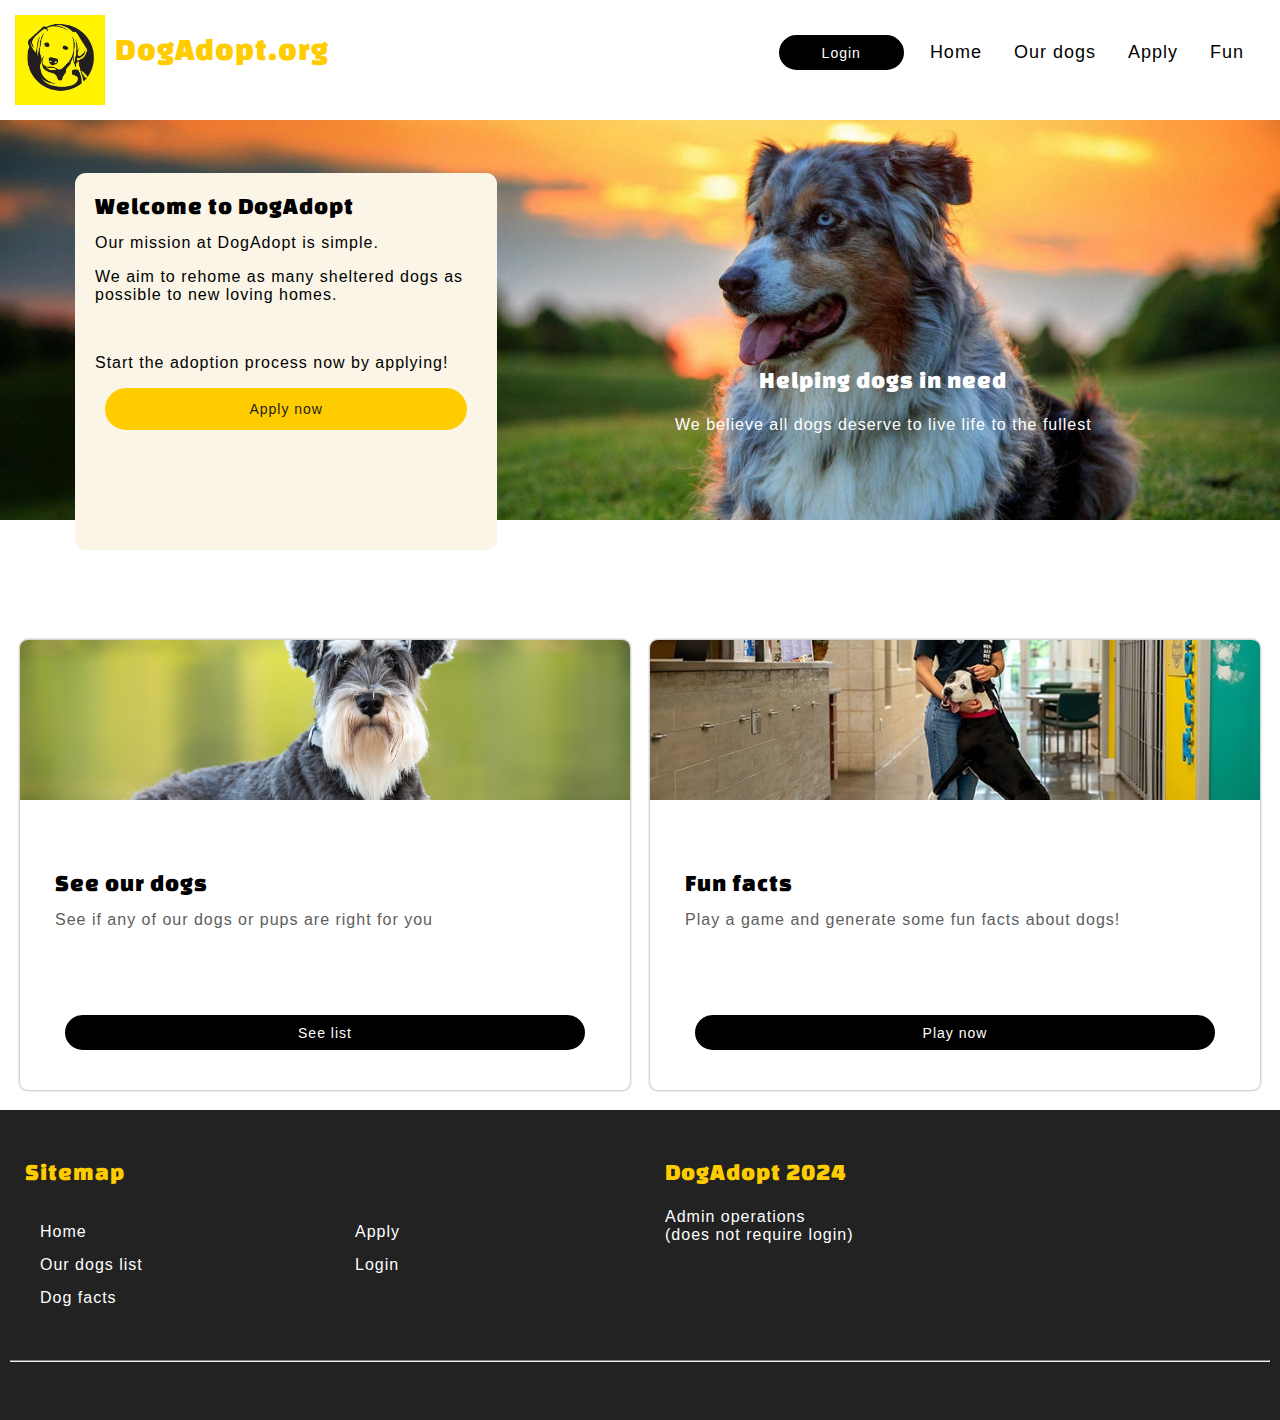
<file: dogadopt_website/frontend/index.html>
<!DOCTYPE html>
<html>

<head>
    <title>Rehoming and Rescue | DogAdopt</title>
    <link rel="stylesheet" href="index.css">
</head>

<body>
    <div class="header">
        <div id="header-wrapper">
            <a href="index.html">
                <div id="logo-box">
                    <img src="dogadopt_logo.jpg" id="logo">
                    <h2 style="float: left; align-content: center">DogAdopt.org</h2>
                </div>
            </a>
            <div id="topnav-box">
                <div class="topnav">
                    <div class="nav-button" onclick="location.href = 'login.html';">
                        Login
                    </div>
                    <a href="index.html" class="active">Home</a>
                    <a href="list-page.php">Our dogs</a>
                    <a href="apply.php">Apply</a>
                    <a href="fun-facts.html">Fun</a>
                </div>
            </div>
        </div>
    </div>
    <div class="content">
        <div class="banner">
            <div class="left">
                <div class="bannersection">
                    <div>
                        <h3black>Welcome to DogAdopt</h3black>

                        <p>Our mission at DogAdopt is simple.</p>
                        <p>We aim to rehome as many sheltered dogs as possible to new loving homes.</p>
                        <br>
                        <p>Start the adoption process now by applying!</p>
                    </div>
                    <div class="yellow-button" onclick="location.href = 'apply.php';">Apply now</div>
                </div>
            </div>
            <div class="right">
                <div class="bannersection-right">
                    <div id="bannersection-text">
                        <h3>Helping dogs in need</h3>
                        <p>We believe all dogs deserve to live life to the fullest</p>
                    </div>
                </div>
            </div>
        </div>
        <div class="section1">
            <div class="card" id="cardfill">
                <div class="cardimage" style="background-image: url(schnauzer-cardimage.jpg);">
                </div>
                <div class="cardcontent">
                    <div class="top">
                        <h3black>See our dogs</h3black>
                        <p class="textgrey">See if any of our dogs or pups are right for you</p>
                    </div>
                    <div class="bottom">
                        <div class="nav-button" onclick="location.href = 'list-page.php';">
                            See list
                        </div>
                    </div>
                </div>
            </div>
            <div class="card" id="cardfill">
                <div class="cardimage" style="background-image: url(cardimage.jpg);">
                </div>
                <div class="cardcontent">
                    <div class="top">
                        <h3black>Fun facts</h3black>
                        <p class="textgrey">Play a game and generate some fun facts about dogs!</p>
                    </div>
                    <div class="bottom">
                        <div class="nav-button" onclick="location.href = 'fun-facts.html';">
                            Play now
                        </div>
                    </div>
                </div>
            </div>
        </div>
    </div>
    <div class="footer">
        <div class="wrapper">
            <div class="left">
                <h3>Sitemap</h3>
                <div class="wrapper">
                    <div class="left">
                        <ul>
                            <li><a href="index.html">Home</a></li>
                            <li><a href="list-page.php">Our dogs list</a></li>
                            <li><a href="fun-facts.html">Dog facts</a></li>
                        </ul>
                    </div>
                    <div class="right">
                        <ul>
                            <li><a href="apply.php">Apply</a></li>
                            <li><a href="login.html">Login</a></li>
                        </ul>
                    </div>
                </div>
            </div>
            <div class="right">
                <h3>DogAdopt 2024</h3>
                <ul>
                    <li><a href="admin.php">Admin operations<br>(does not require login)</a></li>
                </ul>
            </div>
        </div>
        <hr class="solid">
    </div>
</body>

</html>
</file>
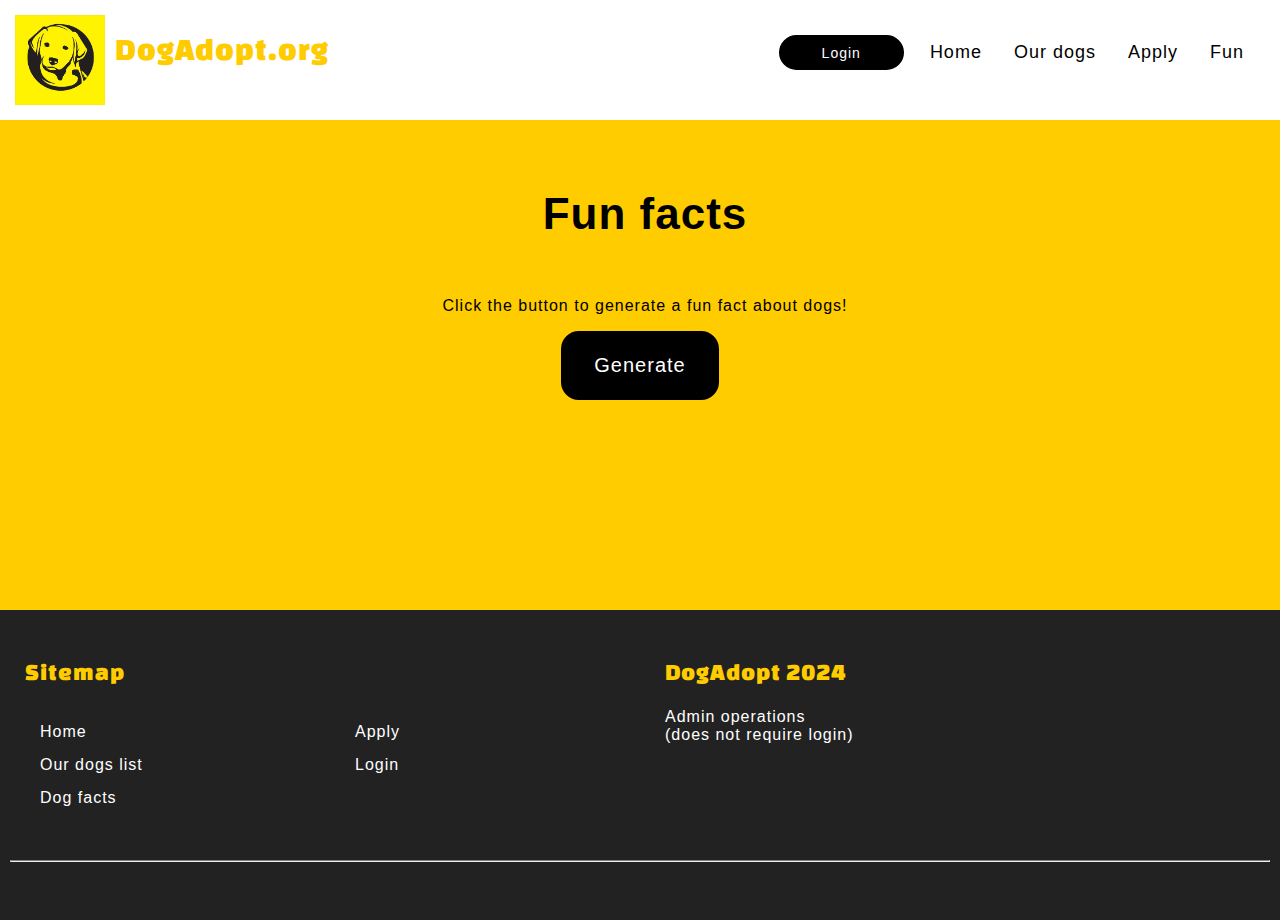
<file: dogadopt_website/frontend/fun-facts.html>
<!DOCTYPE html>
<html>

<head>
    <title>Rehoming and Rescue | DogAdopt</title>
    <link rel="stylesheet" href="index.css">
</head>

<body>
    <div class="header">
        <div id="header-wrapper">
            <a href="index.html">
                <div id="logo-box">
                    <img src="dogadopt_logo.jpg" id="logo">
                    <h2 style="float: left; align-content: center">DogAdopt.org</h2>
                </div>
            </a>
            <div id="topnav-box">
                <div class="topnav">
                    <div class="nav-button" href="login.html">
                        Login
                    </div>
                    <a href="index.html" class="active">Home</a>
                    <a href="list-page.php">Our dogs</a>
                    <a href="apply.php">Apply</a>
                    <a href="fun-facts.html">Fun</a>
                </div>
            </div>
        </div>
    </div>
    <div class="content">
        <div class="section2">
            <div class="center-section">
                <h4>Fun facts</h4>
                <p>Click the button to generate a fun fact about dogs!</p>
                <button class="large-button" onclick="getFact()">
                    Generate
                </button>
            </div>
            <div id="yellow-page-section">
                <script src="http://ajax.googleapis.com/ajax/libs/jquery/1.11.2/jquery.min.js"></script>
                <script>
                    function getFact() {
                        var fact = null;
                        const display = document.getElementById('yellow-page-section');
                        const caption = document.createElement('p');
                        const text = document.createElement('h3black');
                        display.innerHTML = "";
                        try {
                            $.ajax({
                                url: "get-fact.php", //the page containing php script
                                type: "get", //request type,
                                dataType: 'json',
                                async: true,
                                success: function(result) {
                                    fact = result['facts'];
                                }
                            }).then(function() {
                                if (fact != null) {
                                    caption.textContent = "Did you know..?";

                                    text.textContent = fact;

                                }
                            });
                        } catch {
                            text.textContent = "Sorry.. something went wrong.";
                        }
                        display.appendChild(caption);
                        display.appendChild(text)
                    }

                </script>
            </div>
        </div>
    </div>
    <div class="footer">
        <div class="wrapper">
            <div class="left">
                <h3>Sitemap</h3>
                <div class="wrapper">
                    <div class="left">
                        <ul>
                            <li><a href="index.html">Home</a></li>
                            <li><a href="list-page.php">Our dogs list</a></li>
                            <li><a href="fun-facts.html">Dog facts</a></li>
                        </ul>
                    </div>
                    <div class="right">
                        <ul>
                            <li><a href="apply.php">Apply</a></li>
                            <li><a href="login.html">Login</a></li>
                        </ul>
                    </div>
                </div>
            </div>
            <div class="right">
                <h3>DogAdopt 2024</h3>
                <ul>
                    <li><a href="admin.php">Admin operations<br>(does not require login)</a></li>
                </ul>
            </div>
        </div>
        <hr class="solid">
    </div>
</body>

</html>
</file>
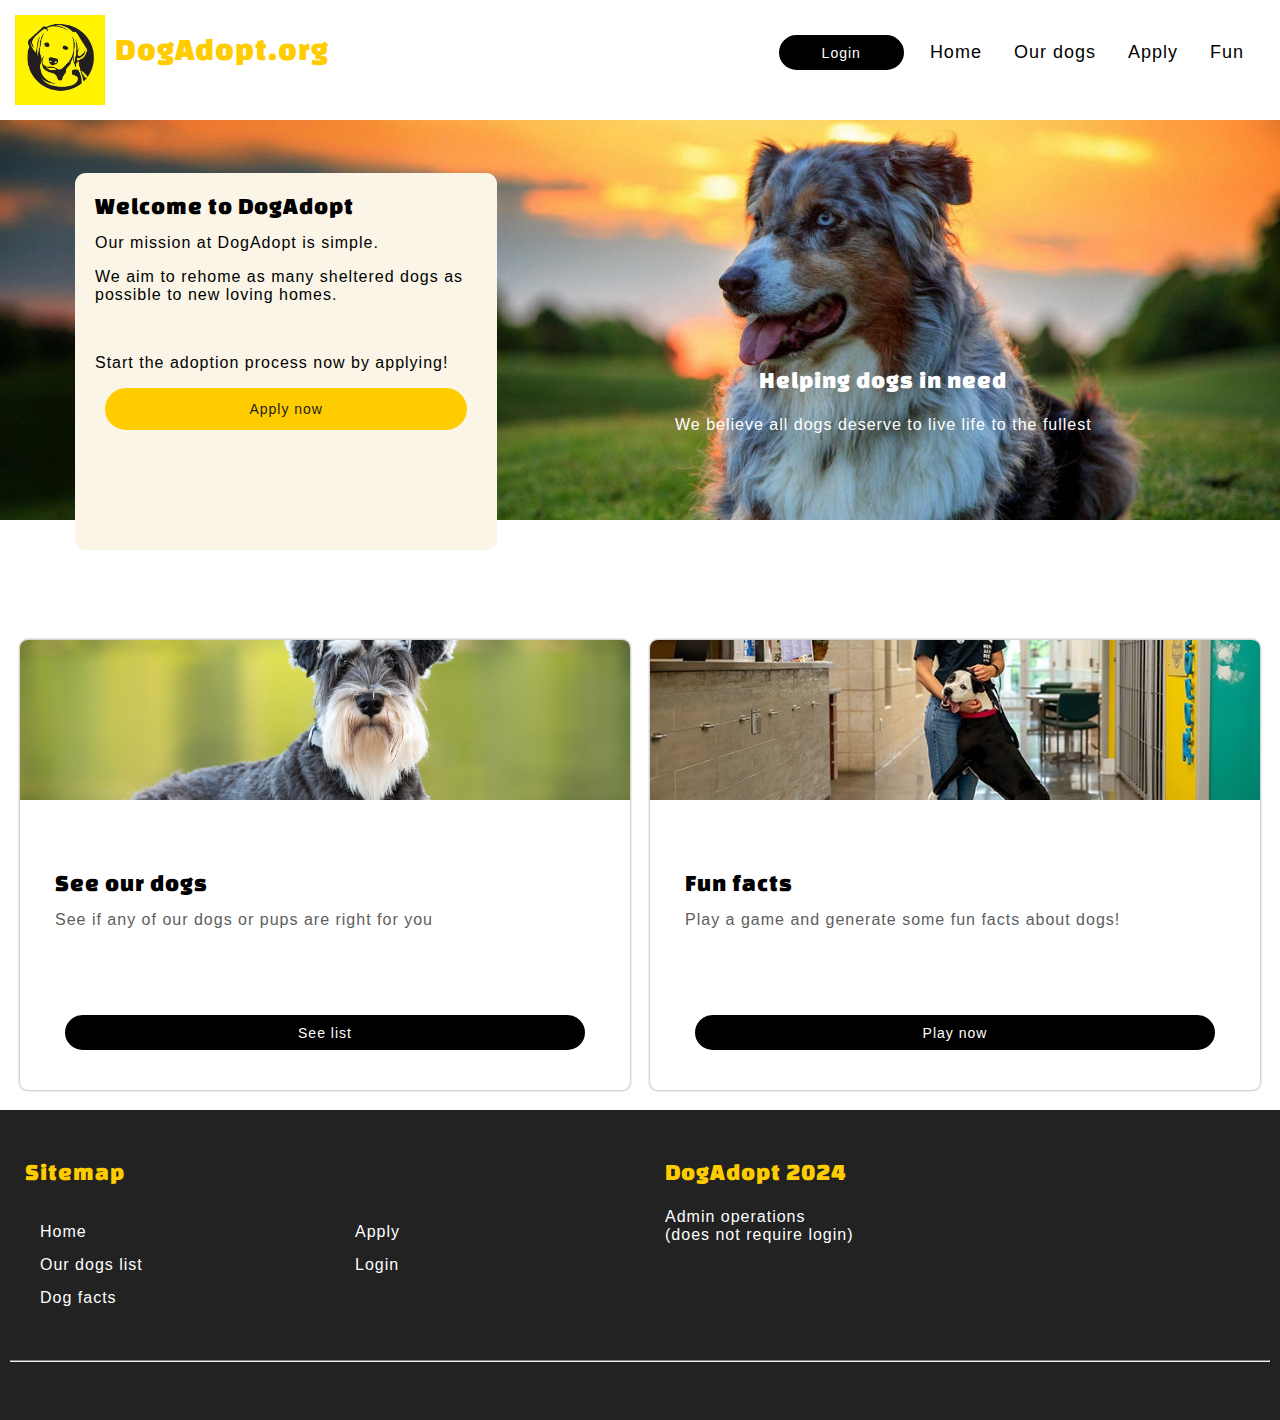
<file: dogadopt_website/frontend/login.html>
<!DOCTYPE html>
<html>

<head>
    <title>Rehoming and Rescue | DogAdopt</title>
    <link rel="stylesheet" href="index.css">
</head>

<script src="http://ajax.googleapis.com/ajax/libs/jquery/1.11.2/jquery.min.js">
</script>
<script>
    // checks on page load whether user is already logged in or not
    document.addEventListener("DOMContentLoaded", function() {
        checkLoggedIn();
    });

    function checkLoggedIn() {
        console.log("hello");
        if (localStorage.token != (null || '')) {
            if (confirm('You are already logged in. Continuing will sign you out.')) {
                localStorage.setItem('token', null);
                localStorage.setItem('userid', 0);
            } else {
                // Do nothing!
                location.replace('index.html');
            }
        }
    }

    function login() {
        var obj = null;
        var errorText = document.getElementById('errorText');

        var email = document.forms['loginForm']['email'].value;
        var password = document.forms['loginForm']['password'].value;
        console.log("hi");
        console.log(email);
        console.log(password);

        $.ajax({
            url: "post-login.php", //the page containing php script
            type: "post", //request type,
            dataType: 'json',
            async: true,
            data: {
                email: email,
                password: password,
            },
            success: function(result) {
                obj = JSON.parse(result);
            }
        }).then(function() {
            if (obj.token) {
                errorText.textContent = "";

                // locally store token
                localStorage.setItem('token', obj.token);
                localStorage.setItem('userid', obj.userid)
                // redirect back to page user was going to (or redirect home)
                var nextPage = localStorage.getItem('nextPage');
                console.log(nextPage);
                if (nextPage == '') {
                    console.log("catch");
                    location.replace('index.html');
                } else {
                    location.replace(nextPage);
                    localStorage.setItem('nextPage', '');
                }

            } else {
                //try login again login failed
                if (obj.error) {
                    errorText.textContent = obj.error;
                }
            }
        });
    }

</script>

<body>
    <div class="header">
        <div id="header-wrapper">
            <a href="index.html">
                <div id="logo-box">
                    <img src="dogadopt_logo.jpg" id="logo">
                    <h2 style="float: left; align-content: center">DogAdopt.org</h2>
                </div>
            </a>
            <div id="topnav-box">
                <div class="topnav">
                    <div class="nav-button" onclick="location.href = 'login.html';">
                        Login
                    </div>
                    <a href="index.html" class="active">Home</a>
                    <a href="list-page.php">Our dogs</a>
                    <a href="apply.php">Apply</a>
                    <a href="fun-facts.html">Fun</a>
                </div>
            </div>
        </div>
    </div>
    <div class="content">
        <div class="section2">
            <div class="login-section">

                <h2black>Login</h2black>
                <form name="loginForm">
                    <input type="email" id="email" name="email" placeholder="Email" pattern="[-a-zA-Z0-9~!$%^&amp;*_=+}{'?]+(\.[-a-zA-Z0-9~!$%^&amp;*_=+}{'?]+)*@([a-zA-Z0-9_][-a-zA-Z0-9_]*(\.[-a-zA-Z0-9_]+)*\.([cC][oO][mM]))(:[0-9]{1,5})?" required><br><br>
                    <input type="password" id="password" name="password" placeholder="Password" required><br><br>
                    <input type="button" id="submit" name="submit" value="Submit" onclick="login()">
                </form>
                <p id="errorText"></p>
            </div>


        </div>
    </div>
    <div class="footer">
        <div class="wrapper">
            <div class="left">
                <h3>Sitemap</h3>
                <div class="wrapper">
                    <div class="left">
                        <ul>
                            <li><a href="index.html">Home</a></li>
                            <li><a href="list-page.php">Our dogs list</a></li>
                            <li><a href="fun-facts.html">Dog facts</a></li>
                        </ul>
                    </div>
                    <div class="right">
                        <ul>
                            <li><a href="apply.php">Apply</a></li>
                            <li><a href="login.html">Login</a></li>
                        </ul>
                    </div>
                </div>
            </div>
            <div class="right">
                <h3>DogAdopt 2024</h3>
                <ul>
                    <li><a href="admin.php">Admin operations<br>(does not require login)</a></li>
                </ul>
            </div>
        </div>
        <hr class="solid">
    </div>
</body>

</html>
</file>
<file: dogadopt_website/frontend/index.css>
@import url('https://fonts.googleapis.com/css2?family=Changa+One:ital@0;1&family=Jacquard+24&display=swap');

/* constant colours */
:root {
    --yellow: #FFCC00;
    --secondary: #464700;
    --white: #ffffff;
    --offwhite: #FAF9F6;
    --pink: #FAF5E6;
    --charcoal: #222;
    --darkgray: #5E5E5E;
    --darkergray: #171717;
}

/* fonts */
/* ---------------------- */
.textgrey {
    color: var(--darkgray);
}

h1 {
    font-family: Gill Sans, Gill Sans MT, Calibri, sans-serif;
    color: var(--yellow);
}

h2 {
    font-family: "Changa One", sans-serif;
    font-weight: 400;
    font-style: normal;
    font-size: 32px;
    color: var(--yellow);
}

h3 {
    font-family: "Changa One", sans-serif;
    font-weight: 400;
    font-style: normal;
    font-size: 24px;
    color: var(--yellow);
}

h4 {
    font-family: Gill Sans, Gill Sans MT, Calibri, sans-serif;
    font-weight: bolder;
    color: black;
    font-size: 44px;
}

h1black {
    font-family: Gill Sans, Gill Sans MT, Calibri, sans-serif;
    color: black;
}

h2black {
    font-family: "Changa One", sans-serif;
    font-weight: 400;
    font-style: normal;
    font-size: 32px;
    color: black;
}

h3black {
    font-family: "Changa One", sans-serif;
    font-weight: 400;
    font-style: normal;
    font-size: 24px;
    color: black;
}

.right > p {
    color: white;
}

.changa-one-regular {
    font-family: "Changa One", sans-serif;
    font-weight: 400;
    font-style: normal;
}

.changa-one-regular-italic {
    font-family: "Changa One", sans-serif;
    font-weight: 400;
    font-style: italic;
}

/* ---------------------- */

* {
    box-sizing: border-box;
    font-family: Work Sans, sans-serif;
    letter-spacing: 1px;
}

body {
    margin: 0;
    font-family: Work Sans, sans-serif;
}

/* MODAL POPUP BOX */
/* ---------------------------- */

.modal {
    display: none;
    /* Hidden by default */
    position: fixed;
    /* Stay in place */
    z-index: 1;
    /* Sit on top */
    padding-top: 100px;
    /* Location of the box */
    left: 0;
    top: 0;
    width: 100%;
    /* Full width */
    height: 100%;
    /* Full height */
    overflow: auto;
    /* Enable scroll if needed */
    background-color: rgb(0, 0, 0);
    /* Fallback color */
    background-color: rgba(0, 0, 0, 0.4);
    /* Black w/ opacity */
}

/* Modal Content */
.modal-content {
    position: relative;
    background-color: #fefefe;
    margin: auto;
    padding: 0;
    border: 1px solid #888;
    width: 80%;
    box-shadow: 0 4px 8px 0 rgba(0, 0, 0, 0.2), 0 6px 20px 0 rgba(0, 0, 0, 0.19);
    -webkit-animation-name: animatetop;
    -webkit-animation-duration: 0.4s;
    animation-name: animatetop;
    animation-duration: 0.4s
}

/* Add Animation */
@-webkit-keyframes animatetop {
    from {
        top: -300px;
        opacity: 0
    }

    to {
        top: 0;
        opacity: 1
    }
}

@keyframes animatetop {
    from {
        top: -300px;
        opacity: 0
    }

    to {
        top: 0;
        opacity: 1
    }
}

/* The Close Button */
.close {
    color: white;
    float: right;
    font-size: 28px;
    font-weight: bold;
}

.close:hover,
.close:focus {
    color: #000;
    text-decoration: none;
    cursor: pointer;
}

.modal-header {
    padding: 2px 16px;
    background-color: #5cb85c;
    color: white;
}

.modal-body {
    padding: 2px 16px;
}

.modal-footer {
    padding: 2px 16px;
    background-color: #5cb85c;
    color: white;
}

/* HEADER */
/* ----------------------------- */

.header {
    background-color: var(--white);
    top: 0;
    left: 0;
    width: 100%;
    text-align: center;
    padding: 5px;
    box-shadow: 0 -6px 10px 5px rgba(0, 0, 0, 0.5);
}

#header-wrapper {
    min-height: 110px;
    overflow: hidden;
}

#logo-box {
    height: 90px;
    margin: 0px;
    padding: 0px;
    float: left;
    align-content: center;
}

#logo {
    height: 90px;
    width: 90px;
    float: left;
    margin: 10px;
    padding: 0px;
}

#topnav-box {
    height: 95px;
    align-content: center;
    float: right;
    display: flex;
    margin-right: 15px;
}

/* Style the top navigation bar */
.topnav {
    overflow: hidden;
    display: flex;
    justify-content: space-between;
    align-items: center;
    float: left;
}

/* Style the topnav links */
.topnav a {
    float: right;
    display: block;
    color: black;
    text-align: center;
    padding: 14px 16px;
    font-size: 18px;
    text-decoration: none;
    font-weight: 400;
}

/* Change color on hover */
.topnav a:hover {
    color: var(--yellow);
}

.nav-button {
    align-content: center;
    text-align: center;
    color: white;
    background-color: black;
    border: 3px solid black;
    box-shadow: none;
    padding: 3px;
    padding-left: 40px;
    padding-right: 40px;
    font-size: 14px;
    border-radius: 30px;
    margin-left: 10px;
    margin-right: 10px;
    min-height: 35px;
    max-height: 45px;
    overflow: hidden;
}

.nav-button:hover {
    color: black;
    background-color: white;
    border: 3px solid black;
}

.yellow-button {
    color: var(--charcoal);
    background-color: var(--yellow);
    border: 3px solid var(--yellow);
    border-radius: 30px;
    padding: 10px;
    padding-left: 20px;
    padding-right: 20px;
    font-size: 14px;
    border-radius: 30px;
    margin-left: 10px;
    margin-right: 10px;
    min-height: 35px;
    max-height: 45px;
    align-content: center;
    text-align: center;
    bottom: 0;
}

.yellow-button:hover {
    filter: brightness(90%);
}

/* CONTENT */
/* ----------------------------- */
/* content between header and footer */

.content {
    background-color: white;
    padding: 0px;
    z-index: -1;
}

.contentyellow {
    background-color: var(--yellow);
    padding: 0px;
}

.banner {
    width: 100%;
    background-image: url(background.jpg);
    min-height: 400px;
    padding: 10px;
    background-position: center;
    background-repeat: no-repeat;
    background-size: cover;
    position: relative;
    display: flex;
    margin-bottom: 100px;
}

.bannersection {
    height: 377px;
    width: 33%;
    padding: 20px;
    background-color: var(--pink);
    border-radius: 11px;
    margin: 20px;
    position: absolute;
    bottom: -50px;
    left: 55px;
    z-index: 9999;
    color: black;
    justify-content: space-between;
    overflow: hidden;
}

.bannersection-right {
    height: 100%;
    position: relative;
    text-align: center;
}

#bannersection-text {
    position: absolute;
    bottom: 10%;
    color: white;
    margin: 10px;
}

#bannersection-text h3 {
    color: white;
}

.card {
    box-shadow: 0 0 3px grey;
    border-radius: 8px;
    width: 320px;
    height: 450px;
    padding: 0px;
    margin: 10px;
    background-color: white;
    justify-content: center;
    align-content: center;
}

#cardfill {
    flex: 1;
}

.cardimage {
    border-radius: 8px 8px 0px 0px;
    height: 160px;
    background-position: center;
    background-repeat: no-repeat;
    background-size: cover;
}

.cardcontent {
    padding: 15px;
    padding-left: 20px;
    padding-right: 20px;
    height: 290px;
    text-align: start;
    display: flex;
    flex-direction: column;
    justify-content: space-between;
}

.top {
    margin: 5px;
    padding: 10px;
    align-content: center;
    flex: 50%;
}

.bottom {
    margin: 5px;
    padding: 10px;
    flex: 1;
}


.section1 {
    width: 100%;
    background-color: white;
    padding: 10px;
    position: relative;
    align-content: center;
    text-align: center;
    display: flex;
    direction: row;
}

.section2 {
    width: 100%;
    background-color: var(--yellow);
    min-height: 300px;
    padding: 10px;
    padding-left: 25px;
    padding-right: 25px;
    padding-bottom: 40px;
    position: relative;
    text-indent: 10px;
}

.login-section {
    width: 100%;
    min-height: 450px;
    align-content: center;
    text-align: center;
    padding: 25px;
    line-height: 2;
}

.list-section {
    width: 100%;
    background-color: white;
    min-height: 300px;
    padding: 10px;
    position: relative;
    flex: auto;
    flex-direction: column;
    align-items: center;
    justify-content: center;
    text-align: center;
    display: flex;
}

.list-section > h3black {
    margin-top: 30px;
}

.list-card {
    box-shadow: 0 0 3px grey;
    border-radius: 8px;
    min-width: 400px;
    min-height: 450px max-width: 700px;
    max-height: 450px;
    margin: 30px;
    background-color: white;
    position: relative;
}

.list-card-title {
    border-radius: 8px 8px 0px 0px;
    padding: 5px;
    background-color: var(--charcoal);
    color: var(--yellow);
    align-content: center;
    justify-content: center;
    text-align: center;
    align-items: center;
    display: block;
}

.list-card-content {
    padding-left: 30px;
    padding-right: 30px;
    text-align: left;
}

.center-section {
    text-align: center;
    align-content: center;
    min-height: 50px;
}

#yellow-page-section {
    min-height: 150px;
    text-align: center;
    align-content: center;
    padding: 10px;
    margin: 10px
}

/* FORMS AND BUTTONS */
/* ----------------------------- */

.spaced-form {
    line-height: 2;
    padding: 10px;
}

.large-button {
    align-content: center;
    text-align: center;
    box-shadow: none;
    padding: 20px;
    padding-left: 30px;
    padding-right: 30px;
    border-radius: 18px;
    background-color: black;
    color: white;
    border: solid 3px black;
    font-size: 20px;
}

.searchbutton {
    align-content: center;
    text-align: center;
    color: white;
    background-color: black;
    border: 3px solid black;
    box-shadow: none;
    padding: 10px;
    padding-left: 60px;
    padding-right: 60px;
    font-size: 14px;
    border-radius: 25px;
    margin-left: 10px;
    margin-right: 10px;
    min-height: 35px;
    max-height: 45px;
    overflow: hidden;
    margin: 10px;
}

.searchbutton:hover {
    opacity: 0.9;
}

.form-select {
    min-width: 150px;
    padding: 15px;
    background-color: white;
    border: none;
    border-radius: 5px;
}

#listform-wrapper {
    margin: 30px;
}

input[type=email],
input[type=password] {
    width: 25%;
    min-width: 250px;
    padding: 12px 20px;
    margin: 8px 0;
    display: inline-block;
    border: 1px solid #ccc;
    border-radius: 4px;
    box-sizing: border-box;
}

input[type=button] {
    width: 20%;
    min-width: 220px;
    background-color: black;
    color: white;
    padding: 14px 20px;
    margin: 8px 0;
    border: none;
    border-radius: 4px;
    cursor: pointer;
}

input[type=button]:hover {
    background-color: var(--darkergray);

}

.loginbutton {
    width: 20%;
    min-width: 220px;
    background-color: black;
    color: white;
    padding: 14px 20px;
    margin: 8px 0;
    border: none;
    border-radius: 4px;
    cursor: pointer;
}

.loginbutton:hover {
    background-color: var(--darkergray);
}

/* FOOTER */
/* ----------------------------- */
.footer {
    background-color: var(--charcoal);
    padding: 10px;
    padding-bottom: 50px;
    left: 0;
    bottom: 0;
    width: 100%;
    text-align: center;
}

.wrapper {
    display: flex;
}

.left {
    flex: 0 0 50%;
    margin: 5px;
    padding: 10px;
    align-content: center;
    text-align: left;
}

.right {
    flex: 1;
    margin: 5px;
    padding: 10px;
    text-align: left;
}

ul {
    list-style-type: none;
    margin: 0;
    padding: 0;
    color: white;
    text-align: left;
}

li {
    margin-bottom: 15px;
}

li a {
    color: white;
    text-decoration: none;
}

hr.solid {
    border-top: 1px solid gray;
}

.vl {
    border-left: 1px solid gray;
    height: 200px;
    margin-top: 10px;
    margin-bottom: 10px;
}
</file>
